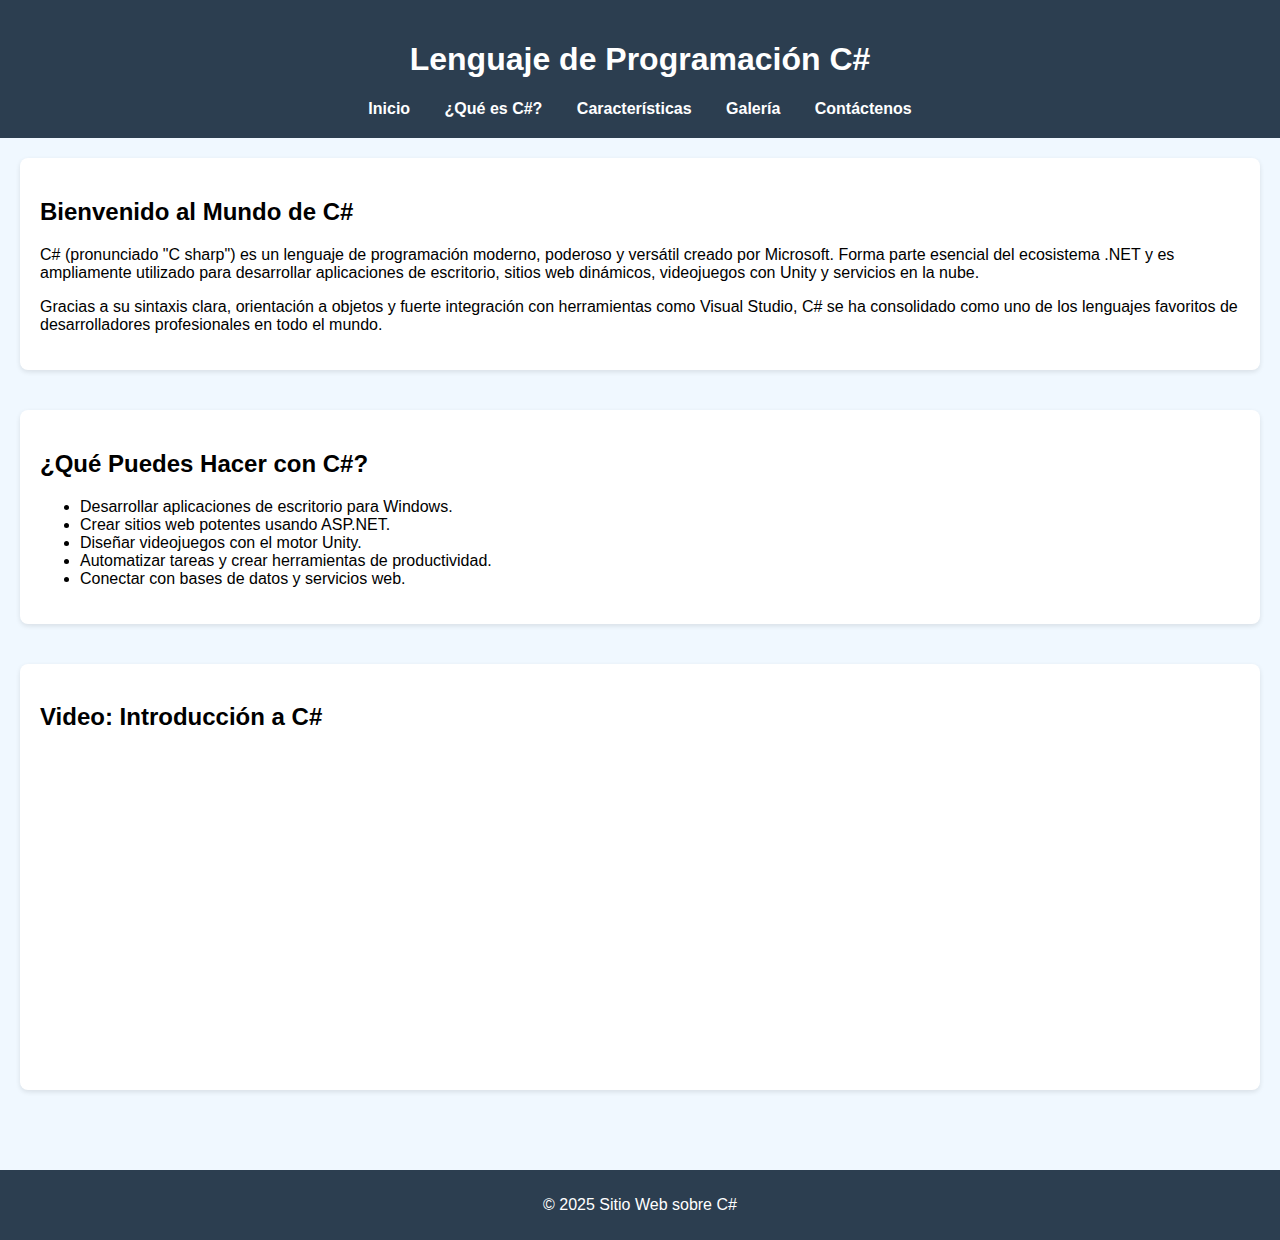
<file: Paginas webs/index.html>
<!DOCTYPE html>
<html lang="es">
<head>
    <meta charset="UTF-8">
    <meta name="viewport" content="width=device-width, initial-scale=1.0">
    <title>Lenguaje de Programación C#</title>
    <link rel="stylesheet" href="estilos.css">
</head>
<body>
    <header>
        <h1>Lenguaje de Programación C#</h1>
        <nav>
            <ul>
                <li><a href="index.html">Inicio</a></li>
                <li><a href="nosotros.html">¿Qué es C#?</a></li>
                <li><a href="servicios.html">Características</a></li>
                <li><a href="galeria.html">Galería</a></li>
                <li><a href="contacto.html">Contáctenos</a></li>
            </ul>
        </nav>
    </header>

    <main>
        <section>
            <h2>Bienvenido al Mundo de C#</h2>
            <p>C# (pronunciado "C sharp") es un lenguaje de programación moderno, poderoso y versátil creado por Microsoft. Forma parte esencial del ecosistema .NET y es ampliamente utilizado para desarrollar aplicaciones de escritorio, sitios web dinámicos, videojuegos con Unity y servicios en la nube.</p>
            <p>Gracias a su sintaxis clara, orientación a objetos y fuerte integración con herramientas como Visual Studio, C# se ha consolidado como uno de los lenguajes favoritos de desarrolladores profesionales en todo el mundo.</p>
     
        </section>

        <section>
            <h2>¿Qué Puedes Hacer con C#?</h2>
            <ul>
                <li>Desarrollar aplicaciones de escritorio para Windows.</li>
                <li>Crear sitios web potentes usando ASP.NET.</li>
                <li>Diseñar videojuegos con el motor Unity.</li>
                <li>Automatizar tareas y crear herramientas de productividad.</li>
                <li>Conectar con bases de datos y servicios web.</li>
            </ul>
        </section>

        <section>
            <h2>Video: Introducción a C#</h2>
            <iframe width="560" height="315" src="https://www.youtube.com/embed/gfkTfcpWqAY" frameborder="0" allowfullscreen></iframe>
        </section>
    </main>

    <footer>
        <p>&copy; 2025 Sitio Web sobre C#</p>
    </footer>
</body>
</html>
</file>
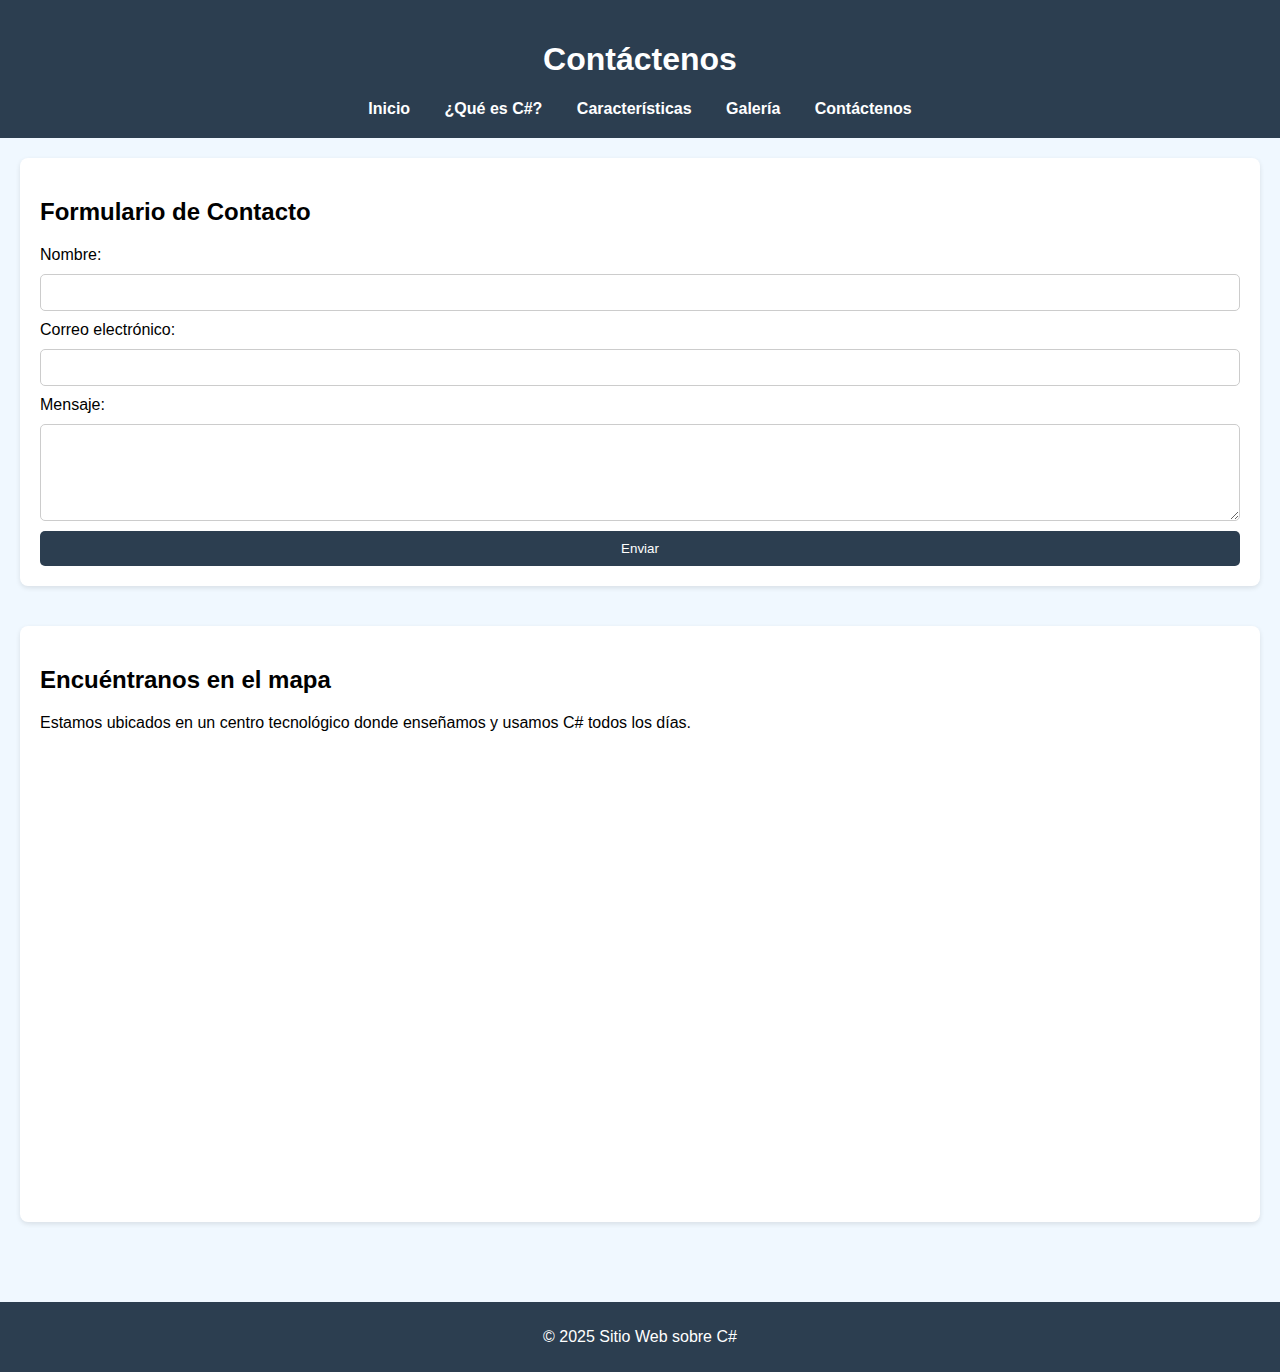
<file: Paginas webs/contacto.html>
<!DOCTYPE html>
<html lang="es">
<head>
    <meta charset="UTF-8">
    <meta name="viewport" content="width=device-width, initial-scale=1.0">
    <title>Contáctenos - C#</title>
    <link rel="stylesheet" href="estilos.css">
</head>
<body>
    <header>
        <h1>Contáctenos</h1>
        <nav>
            <ul>
                <li><a href="index.html">Inicio</a></li>
                <li><a href="nosotros.html">¿Qué es C#?</a></li>
                <li><a href="servicios.html">Características</a></li>
                <li><a href="galeria.html">Galería</a></li>
                <li><a href="contacto.html">Contáctenos</a></li>
            </ul>
        </nav>
    </header>

    <main>
        <section>
            <h2>Formulario de Contacto</h2>
            <form action="#" method="post">
                <label for="nombre">Nombre:</label>
                <input type="text" id="nombre" name="nombre" required>

                <label for="correo">Correo electrónico:</label>
                <input type="email" id="correo" name="correo" required>

                <label for="mensaje">Mensaje:</label>
                <textarea id="mensaje" name="mensaje" rows="5" required></textarea>

                <button type="submit">Enviar</button>
            </form>
        </section>

        <section>
            <h2>Encuéntranos en el mapa</h2>
            <p>Estamos ubicados en un centro tecnológico donde enseñamos y usamos C# todos los días.</p>
            <iframe src="https://www.google.com/maps/embed?pb=!1m18!1m12!1m3!1d51353625.00647676!2d-171.5682764919424!3d38.224369316834874!2m3!1f0!2f0!3f0!3m2!1i1024!2i768!4f13.1!3m3!1m2!1s0x42e5c1f412b12a63%3A0x935d474a4c266461!2sC%23.NET%20Programming%20Services!5e0!3m2!1ses-419!2sco!4v1745609845718!5m2!1ses-419!2sco" width="600" height="450" style="border:0;" allowfullscreen="" loading="lazy" referrerpolicy="no-referrer-when-downgrade"></iframe>
        </section>
    </main>

    <footer>
        <p>&copy; 2025 Sitio Web sobre C#</p>
    </footer>
</body>
</html>
</file>
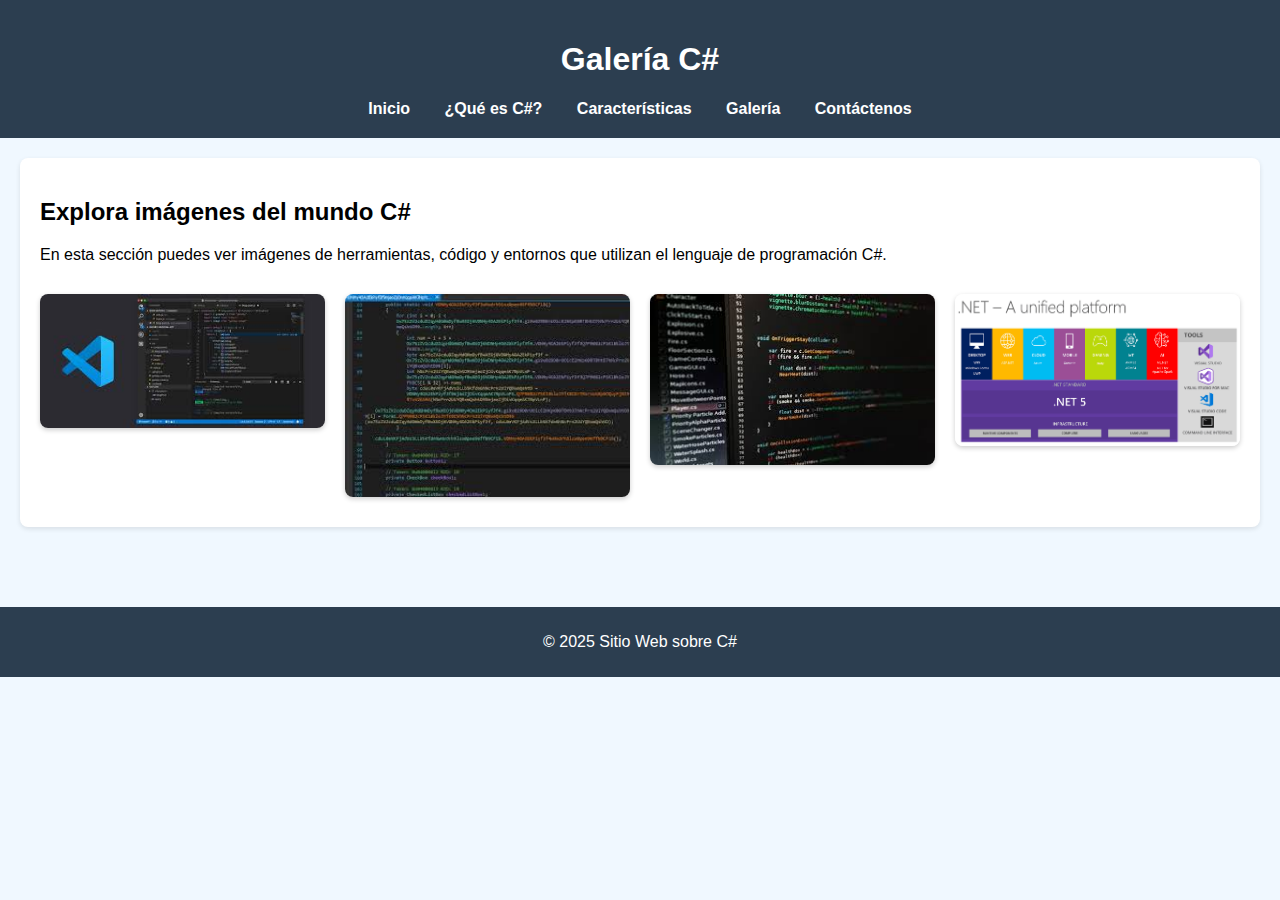
<file: Paginas webs/galeria.html>
<!DOCTYPE html>
<html lang="es">
<head>
    <meta charset="UTF-8">
    <meta name="viewport" content="width=device-width, initial-scale=1.0">
    <title>Galería de C#</title>
    <link rel="stylesheet" href="estilos.css">
    <style>
        .galeria {
            display: grid;
            grid-template-columns: repeat(auto-fill, minmax(250px, 1fr));
            gap: 20px;
            margin-top: 20px;
        }

        .galeria img {
            width: 100%;
            border-radius: 8px;
            box-shadow: 0 2px 5px rgba(0,0,0,0.2);
        }
    </style>
</head>
<body>
    <header>
        <h1>Galería C#</h1>
        <nav>
            <ul>
                <li><a href="index.html">Inicio</a></li>
                <li><a href="nosotros.html">¿Qué es C#?</a></li>
                <li><a href="servicios.html">Características</a></li>
                <li><a href="galeria.html">Galería</a></li>
                <li><a href="contacto.html">Contáctenos</a></li>
            </ul>
        </nav>
    </header>

    <main>
        <section>
            <h2>Explora imágenes del mundo C#</h2>
            <p>En esta sección puedes ver imágenes de herramientas, código y entornos que utilizan el lenguaje de programación C#.</p>

            <div class="galeria">
                <img src="img/asd.jpeg" alt="Visual Studio IDE">
                <img src="img/1.jpeg" alt="Código en C#">
                <img src="img/23.jpeg" alt="C# en Unity">
                <img src="img/88888.png" alt=".NET Core con C#">
            </div>
        </section>
    </main>

    <footer>
        <p>&copy; 2025 Sitio Web sobre C#</p>
    </footer>
</body>
</html>
</file>
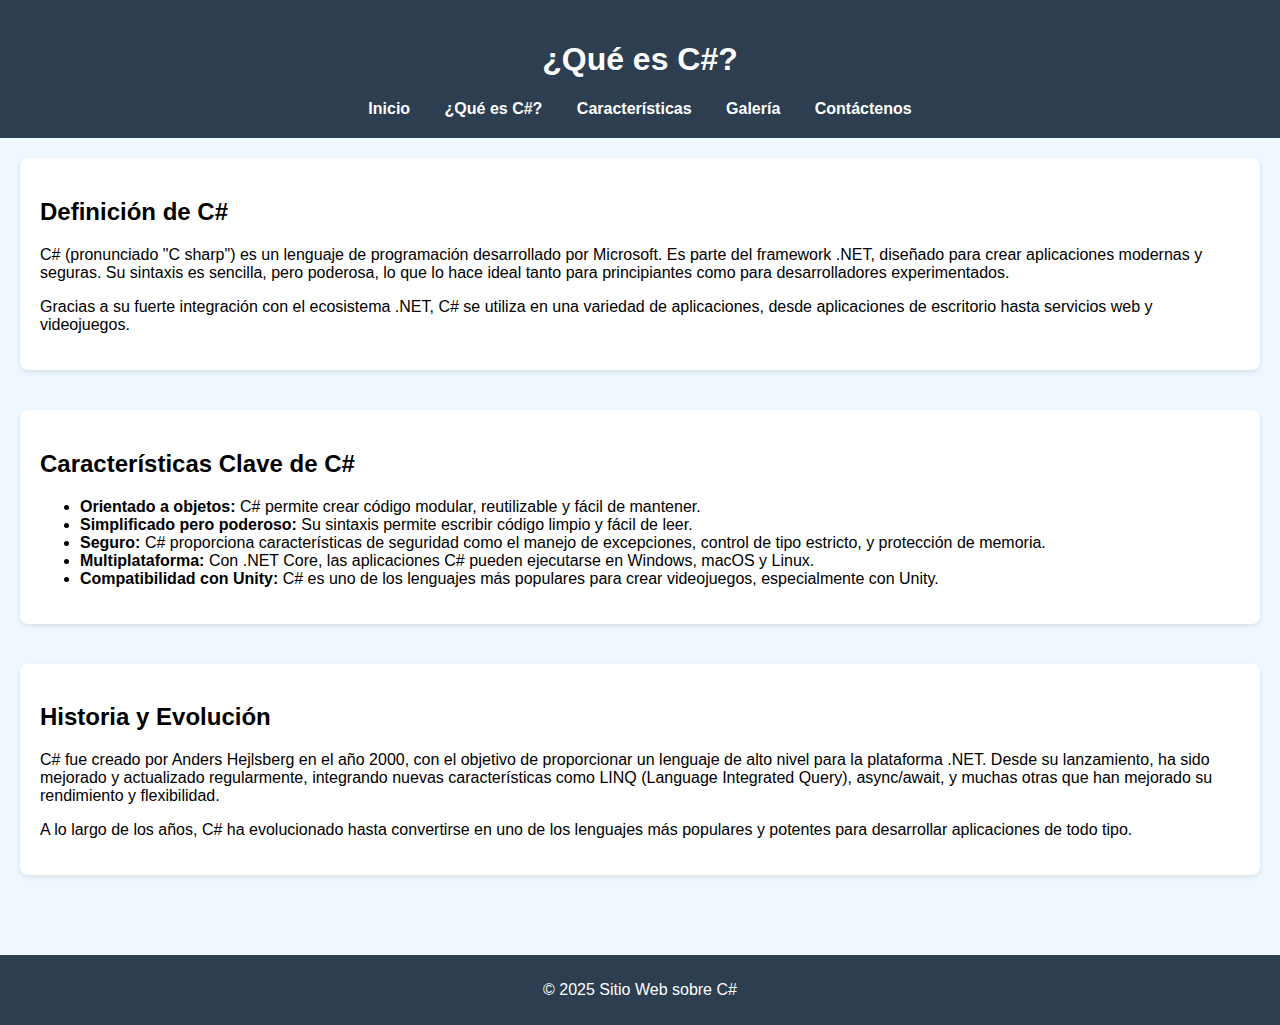
<file: Paginas webs/nosotros.html>
<!DOCTYPE html>
<html lang="es">
<head>
    <meta charset="UTF-8">
    <meta name="viewport" content="width=device-width, initial-scale=1.0">
    <title>¿Qué es C#?</title>
    <link rel="stylesheet" href="estilos.css">
</head>
<body>
    <header>
        <h1>¿Qué es C#?</h1>
        <nav>
            <ul>
                <li><a href="index.html">Inicio</a></li>
                <li><a href="nosotros.html">¿Qué es C#?</a></li>
                <li><a href="servicios.html">Características</a></li>
                <li><a href="galeria.html">Galería</a></li>
                <li><a href="contacto.html">Contáctenos</a></li>
            </ul>
        </nav>
    </header>

    <main>
        <section>
            <h2>Definición de C#</h2>
            <p>C# (pronunciado "C sharp") es un lenguaje de programación desarrollado por Microsoft. Es parte del framework .NET, diseñado para crear aplicaciones modernas y seguras. Su sintaxis es sencilla, pero poderosa, lo que lo hace ideal tanto para principiantes como para desarrolladores experimentados.</p>
            <p>Gracias a su fuerte integración con el ecosistema .NET, C# se utiliza en una variedad de aplicaciones, desde aplicaciones de escritorio hasta servicios web y videojuegos.</p>
       
        </section>

        <section>
            <h2>Características Clave de C#</h2>
            <ul>
                <li><strong>Orientado a objetos:</strong> C# permite crear código modular, reutilizable y fácil de mantener.</li>
                <li><strong>Simplificado pero poderoso:</strong> Su sintaxis permite escribir código limpio y fácil de leer.</li>
                <li><strong>Seguro:</strong> C# proporciona características de seguridad como el manejo de excepciones, control de tipo estricto, y protección de memoria.</li>
                <li><strong>Multiplataforma:</strong> Con .NET Core, las aplicaciones C# pueden ejecutarse en Windows, macOS y Linux.</li>
                <li><strong>Compatibilidad con Unity:</strong> C# es uno de los lenguajes más populares para crear videojuegos, especialmente con Unity.</li>
            </ul>
        </section>

        <section>
            <h2>Historia y Evolución</h2>
            <p>C# fue creado por Anders Hejlsberg en el año 2000, con el objetivo de proporcionar un lenguaje de alto nivel para la plataforma .NET. Desde su lanzamiento, ha sido mejorado y actualizado regularmente, integrando nuevas características como LINQ (Language Integrated Query), async/await, y muchas otras que han mejorado su rendimiento y flexibilidad.</p>
            <p>A lo largo de los años, C# ha evolucionado hasta convertirse en uno de los lenguajes más populares y potentes para desarrollar aplicaciones de todo tipo.</p>
        </section>
    </main>

    <footer>
        <p>&copy; 2025 Sitio Web sobre C#</p>
    </footer>
</body>
</html>
</file>
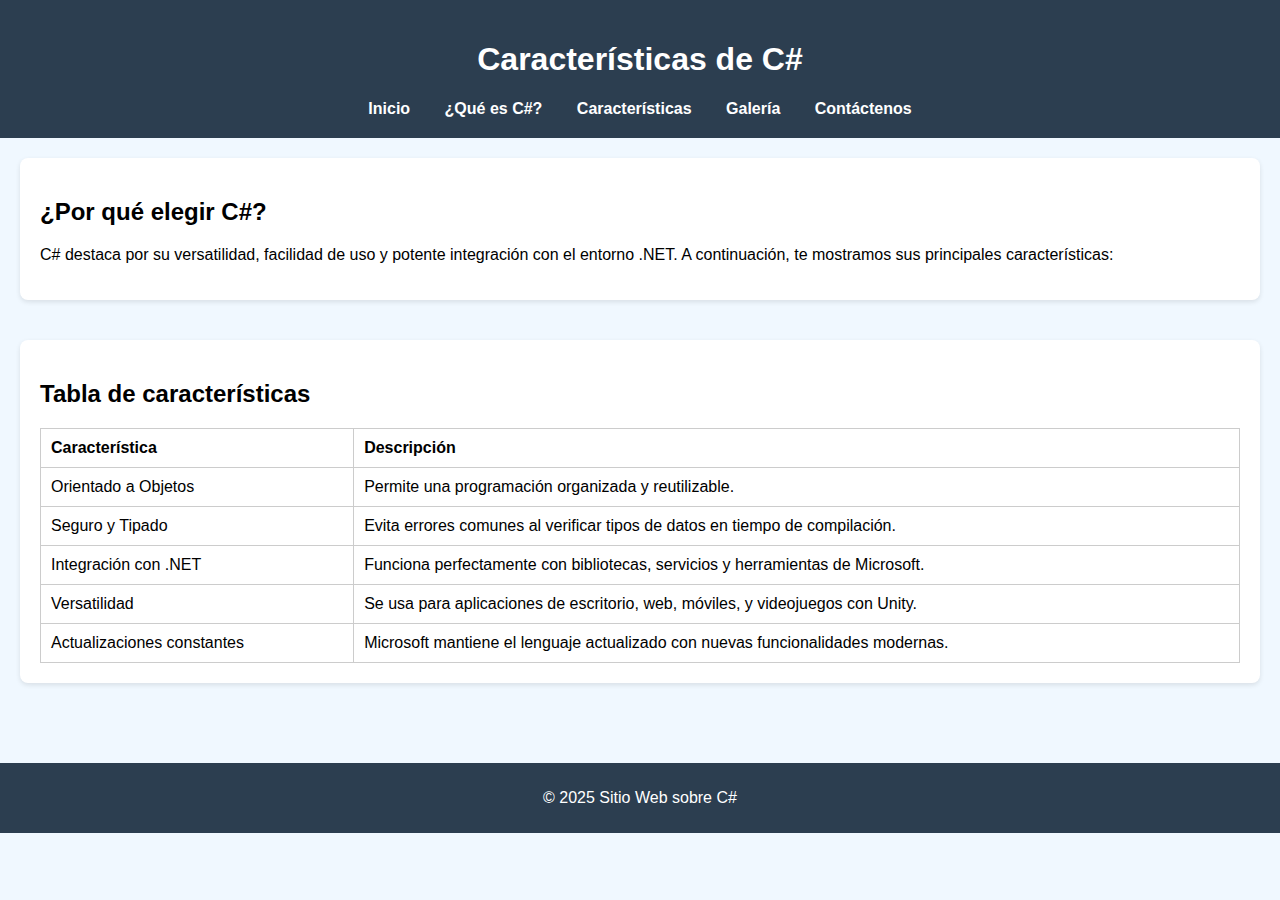
<file: Paginas webs/servicios.html>
<!DOCTYPE html>
<html lang="es">
<head>
    <meta charset="UTF-8">
    <meta name="viewport" content="width=device-width, initial-scale=1.0">
    <title>Características de C#</title>
    <link rel="stylesheet" href="estilos.css">
</head>
<body>
    <header>
        <h1>Características de C#</h1>
        <nav>
            <ul>
                <li><a href="index.html">Inicio</a></li>
                <li><a href="nosotros.html">¿Qué es C#?</a></li>
                <li><a href="servicios.html">Características</a></li>
                <li><a href="galeria.html">Galería</a></li>
                <li><a href="contacto.html">Contáctenos</a></li>
            </ul>
        </nav>
    </header>

    <main>
        <section>
            <h2>¿Por qué elegir C#?</h2>
            <p>C# destaca por su versatilidad, facilidad de uso y potente integración con el entorno .NET. A continuación, te mostramos sus principales características:</p>
        </section>

        <section>
            <h2>Tabla de características</h2>
            <table>
                <thead>
                    <tr>
                        <th>Característica</th>
                        <th>Descripción</th>
                    </tr>
                </thead>
                <tbody>
                    <tr>
                        <td>Orientado a Objetos</td>
                        <td>Permite una programación organizada y reutilizable.</td>
                    </tr>
                    <tr>
                        <td>Seguro y Tipado</td>
                        <td>Evita errores comunes al verificar tipos de datos en tiempo de compilación.</td>
                    </tr>
                    <tr>
                        <td>Integración con .NET</td>
                        <td>Funciona perfectamente con bibliotecas, servicios y herramientas de Microsoft.</td>
                    </tr>
                    <tr>
                        <td>Versatilidad</td>
                        <td>Se usa para aplicaciones de escritorio, web, móviles, y videojuegos con Unity.</td>
                    </tr>
                    <tr>
                        <td>Actualizaciones constantes</td>
                        <td>Microsoft mantiene el lenguaje actualizado con nuevas funcionalidades modernas.</td>
                    </tr>
                </tbody>
            </table>
        </section>
    </main>

    <footer>
        <p>&copy; 2025 Sitio Web sobre C#</p>
    </footer>
</body>
</html>
</file>
<file: Paginas webs/estilos.css>
/* Estilo general */
body {
    background-color: #f0f8ff;
    font-family: Arial, sans-serif;
    margin: 0;
    padding: 0;
}

header {
    background-color: #2c3e50;
    color: white;
    padding: 20px;
    text-align: center;
}

nav ul {
    list-style: none;
    padding: 0;
    margin: 0;
}

nav ul li {
    display: inline;
    margin: 0 15px;
}

nav ul li a {
    color: white;
    text-decoration: none;
    font-weight: bold;
    transition: color 0.3s ease;
}

nav ul li a:hover {
    color: #1abc9c;
}

main {
    padding: 20px;
}

section {
    margin-bottom: 40px;
    background-color: #ffffff;
    padding: 20px;
    border-radius: 8px;
    box-shadow: 0 2px 5px rgba(0,0,0,0.1);
}

img {
    max-width: 100%;
    height: auto;
    display: block;
    margin: 10px 0;
}

table {
    width: 100%;
    border-collapse: collapse;
    margin-top: 20px;
}

table, th, td {
    border: 1px solid #ccc;
}

th, td {
    padding: 10px;
    text-align: left;
}

form {
    display: flex;
    flex-direction: column;
    gap: 10px;
}

input, textarea, button {
    padding: 10px;
    border-radius: 5px;
    border: 1px solid #ccc;
}

button {
    background-color: #2c3e50;
    color: white;
    border: none;
    cursor: pointer;
}

button:hover {
    background-color: #1abc9c;
}

footer {
    background-color: #2c3e50;
    color: white;
    text-align: center;
    padding: 10px;
    margin-top: 20px;
}
</file>
